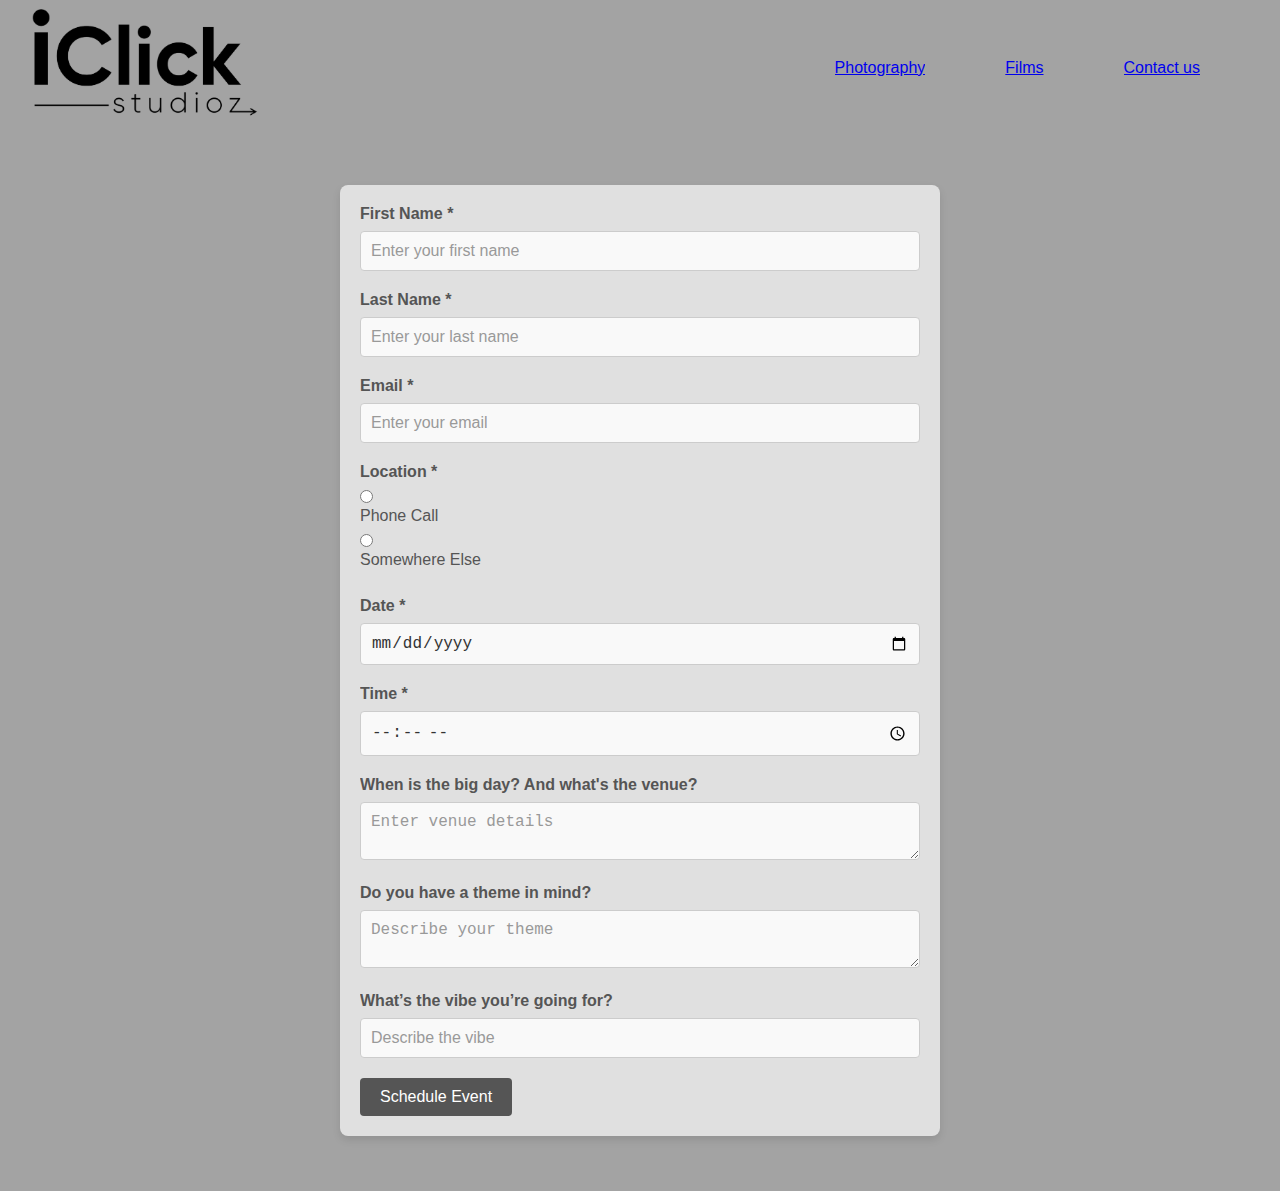
<file: cont.html>
<!DOCTYPE html>
<html lang="en">
<head>
    <meta charset="UTF-8">
    <meta name="viewport" content="width=device-width, initial-scale=1.0">
    <title>Document</title>
    <link rel="stylesheet" href="style.css">
    <style>
        /* General body styling */
body {
    font-family: Arial, sans-serif;
    background-color: #a3a3a3;
    /* background-color: #333; */
    color: #333;
    margin: 0;
    padding: 0;
}

/* Form container styling */
#eventForm {
    background-color: #e0e0e0;
    padding: 20px;
    border-radius: 8px;
    max-width: 600px;
    margin: 50px auto;
    box-shadow: 0 4px 8px rgba(0, 0, 0, 0.1);
}

/* Label styling */
#eventForm label {
    display: block;
    margin-bottom: 8px;
    font-weight: bold;
    color: #555;
}

/* Input field styling */
#eventForm input[type="text"],
#eventForm input[type="email"],
#eventForm input[type="date"],
#eventForm input[type="time"],
#eventForm textarea {
    width: 100%;
    padding: 10px;
    margin-bottom: 20px;
    border: 1px solid #ccc;
    border-radius: 4px;
    font-size: 16px;
    background-color: #f9f9f9;
    color: #333;
}

/* Radio button styling */
#eventForm .radio-group {
    margin-bottom: 20px;
}

#eventForm .radio-group label {
    margin-right: 15px;
    font-weight: normal;
    color: #555;
}

/* Button styling */
#eventForm button {
    background-color: #555;
    color: white;
    padding: 10px 20px;
    border: none;
    border-radius: 4px;
    font-size: 16px;
    cursor: pointer;
    transition: background-color 0.3s ease;
}

#eventForm button:hover {
    background-color: #333;
}

/* Placeholder styling */
#eventForm input::placeholder,
#eventForm textarea::placeholder {
    color: #999;
}

/* Focus styling */
#eventForm input:focus,
#eventForm textarea:focus {
    outline: none;
    border-color: #777;
    background-color: #fff;
}
    </style>
</head>
<body>

    <!-- <div class="bod1"> -->

        <div class="navbar">
            <div class="logo"><img class="logo" src="logo2.png" alt=""></div>
            <div class="tabs">
                <ul>
                 <a href="./in.html"><li>Photography</li></a>   
                   <a href="./films.html"><li>Films</li></a> 
                    <!-- <li>About us</li> -->
                    <a href="./cont.html"><li>Contact us</li></a> 
                </ul>
            </div>
            
        </div>

        <form id="eventForm">
            <label for="first-name">First Name *</label>
            <input type="text" id="first-name" name="first-name" required placeholder="Enter your first name">
    
            <label for="last-name">Last Name *</label>
            <input type="text" id="last-name" name="last-name" required placeholder="Enter your last name">
    
            <label for="email">Email *</label>
            <input type="email" id="email" name="email" required placeholder="Enter your email">
    
            <label>Location *</label>
            <div class="radio-group">
                <input type="radio" id="phone" name="location" value="Phone call" required>
                <label for="phone">Phone Call</label>
                <input type="radio" id="somewhere-else" name="location" value="Somewhere else">
                <label for="somewhere-else">Somewhere Else</label>
            </div>
    
            <label for="date">Date *</label>
            <input type="date" name="date" id="date" required>
    
            <label for="time">Time *</label>
            <input type="time" name="time" id="time" required>
    
            <label for="venue">When is the big day? And what's the venue?</label>
            <textarea id="venue" name="venue" required placeholder="Enter venue details"></textarea>
    
            <label for="theme">Do you have a theme in mind?</label>
            <textarea id="theme" name="theme" required placeholder="Describe your theme"></textarea>
    
            <label for="vibe">What’s the vibe you’re going for?</label>
            <input type="text" id="vibe" name="vibe" required placeholder="Describe the vibe">
    
            <button type="submit">Schedule Event</button>
        </form>
    
</body>
</html>
</file>
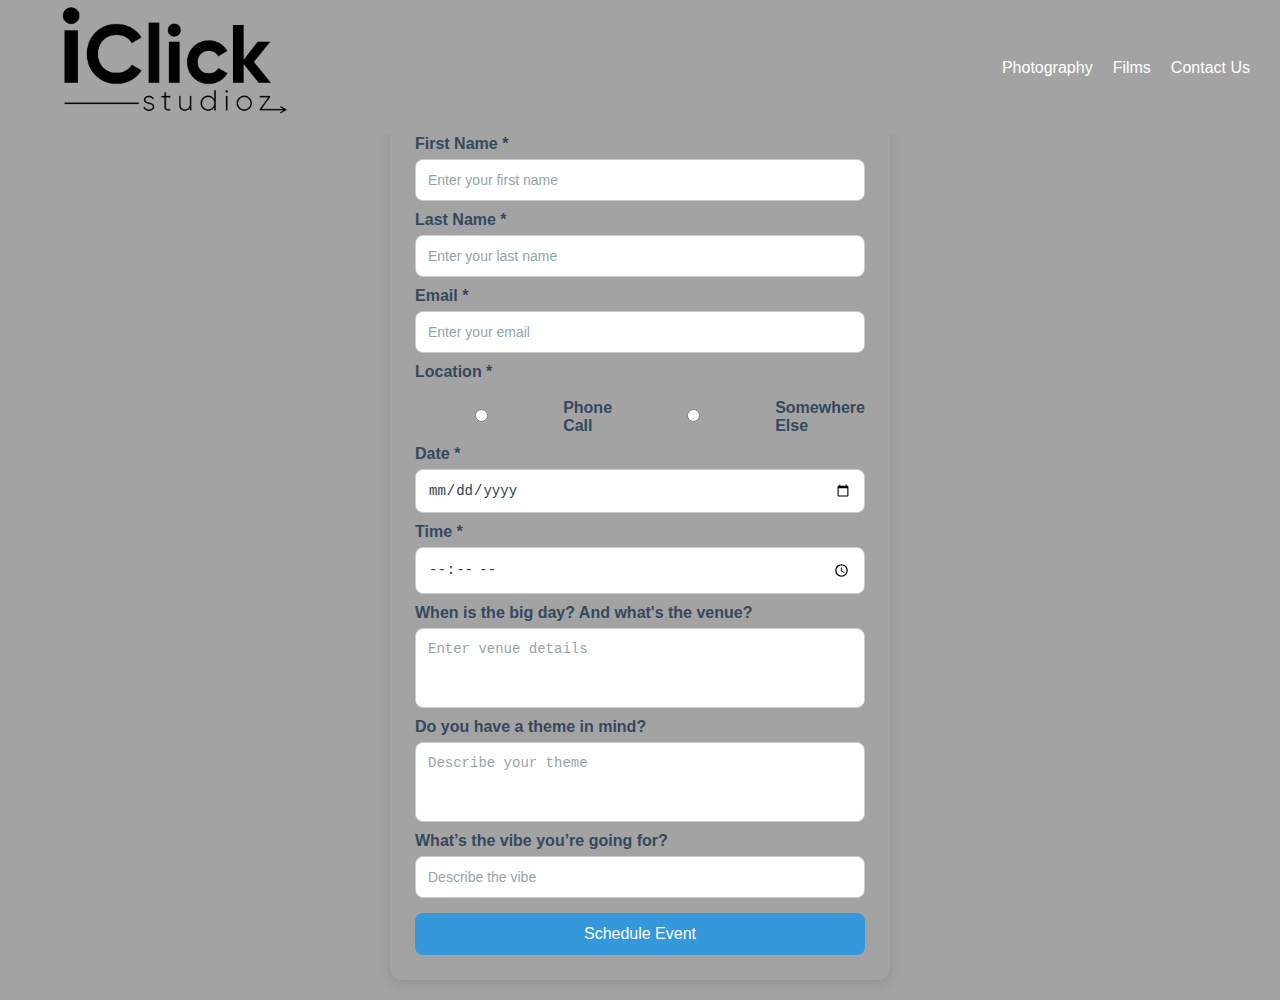
<file: contact.html>
<!DOCTYPE html>
<html lang="en">
<head>
    <meta charset="UTF-8">
    <meta name="viewport" content="width=device-width, initial-scale=1.0">
    <title>Schedule Event</title>
    <style>
        * {
            margin: 0;
            padding: 0;
            box-sizing: border-box;
        }

        body {
            font-family: 'Poppins', sans-serif;
            /* background: #f4f4f4; */
            background-color: #a3a3a3;
            display: flex;
            flex-direction: column;
            justify-content: center;
            align-items: center;
            min-height: 100vh;
            padding: 20px;
            color: #2c3e50;
        }

        .navbar {
            width: 100%;
            height: 15dvh;
            padding: 15px 30px;
            display: flex;
            align-items: center;
            justify-content: space-between;
            /* background: #2c3e50; */
            background-color: #a3a3a3;
            color: white;
            position: fixed;
            top: 0;
            left: 0;
            right: 0;
            z-index: 100;
        }

        

        .logo img {
            height: 15dvh;
        }

        .tabs ul {
            list-style: none;
            display: flex;
            gap: 20px;
        }

        .tabs ul a {
            text-decoration: none;
            color: white;
            font-size: 16px;
            transition: color 0.3s;
        }

        .tabs ul a:hover {
            color: #3498db;
        }

        form {
            /* background: white; */
            background-color: #a3a3a3;
            padding: 25px;
            border-radius: 12px;
            box-shadow: 0 4px 12px rgba(0, 0, 0, 0.1);
            width: 100%;
            max-width: 500px;
            display: flex;
            flex-direction: column;
            margin-top: 80px;
        }

        label {
            font-weight: 600;
            margin-top: 10px;
            color: #34495e;
        }

        input, textarea, select {
            padding: 12px;
            margin-top: 6px;
            border: 1px solid #ccc;
            border-radius: 8px;
            background: #fff;
            color: #2c3e50;
            font-size: 14px;
            width: 100%;
        }

        textarea {
            height: 80px;
            resize: none;
        }

        input::placeholder, textarea::placeholder {
            color: #95a5a6;
        }

        input:focus, textarea:focus {
            outline: none;
            border-color: #3498db;
            box-shadow: 0 0 5px rgba(52, 152, 219, 0.4);
        }

        .radio-group {
            display: flex;
            align-items: center;
            gap: 15px;
            margin-top: 8px;
        }

        button {
            background: #3498db;
            color: white;
            padding: 12px;
            border: none;
            border-radius: 8px;
            margin-top: 15px;
            cursor: pointer;
            font-size: 16px;
            transition: background 0.3s ease;
        }

        button:hover {
            background: #2980b9;
        }

        @media (max-width: 768px) {
            .tabs ul {
                gap: 10px;
                font-size: 14px;
            }
            .logo img {
                height: 40px;
            }
            form {
                padding: 20px;
            }
        }
    </style>
</head>
<body>
    <div class="navbar">
        <div class="logo">
            <a href="./index.html"><img src="logo2.png" alt="Logo"></a>
        </div>
        <div class="tabs">
            <ul>
                <a href="./in.html"><li>Photography</li></a>
                <a href="./films.html"><li>Films</li></a>
                <a href="./contact.html"><li>Contact Us</li></a>
            </ul>
        </div>
    </div>

    <form id="eventForm">
        <label for="first-name">First Name *</label>
        <input type="text" id="first-name" name="first-name" required placeholder="Enter your first name">

        <label for="last-name">Last Name *</label>
        <input type="text" id="last-name" name="last-name" required placeholder="Enter your last name">

        <label for="email">Email *</label>
        <input type="email" id="email" name="email" required placeholder="Enter your email">

        <label>Location *</label>
        <div class="radio-group">
            <input type="radio" id="phone" name="location" value="Phone call" required>
            <label for="phone">Phone Call</label>
            <input type="radio" id="somewhere-else" name="location" value="Somewhere else">
            <label for="somewhere-else">Somewhere Else</label>
        </div>

        <label for="date">Date *</label>
        <input type="date" name="date" id="date" required>

        <label for="time">Time *</label>
        <input type="time" name="time" id="time" required>

        <label for="venue">When is the big day? And what's the venue?</label>
        <textarea id="venue" name="venue" required placeholder="Enter venue details"></textarea>

        <label for="theme">Do you have a theme in mind?</label>
        <textarea id="theme" name="theme" required placeholder="Describe your theme"></textarea>

        <label for="vibe">What’s the vibe you’re going for?</label>
        <input type="text" id="vibe" name="vibe" required placeholder="Describe the vibe">

        <button type="submit">Schedule Event</button>
    </form>
</body>
</html>
</file>
<file: style.css>
*{
    margin: 0;
    padding: 0;
    box-sizing: border-box;
    overflow-x: hidden;
}
@import url('https://fonts.googleapis.com/css2?family=Quintessential&display=swap');

.share-tech-regular {
    font-family: "Share Tech", serif;
    font-weight: 400;
    font-style: normal;
  }
  .archivo-black-regular {
    font-family: "Archivo Black", serif;
    font-weight: 400;
    font-style: normal;
  }
  .quintessential-regular {
    font-family: "Quintessential", serif;
    font-weight: 400;
    font-style: normal;
  }
    


.bod1{
    background-image: url(homeimage.jpeg);
    background-size: cover;
    background-repeat: no-repeat;
    height: 100dvh;
}

.navbar{
    /* border: black solid 5px; */
    height: 15dvh;
    display: flex;
    align-items: center;
    /* font-family: Arial, Helvetica, sans-serif; */
    font-family:'Trebuchet MS', 'Lucida Sans Unicode', 'Lucida Grande', 'Lucida Sans', Arial, sans-serif;
    color:black
    
}

.tabs{
    /* background-color: beige; */
    display: flex;
    justify-content: end;
    flex:1;
}

ul{
    list-style: none;
    display: flex;
}

li{
    margin-right: 5rem;
}

.logo{
    height: 100%;
    overflow: hidden;
}

.bod2 {
    /* background-color: #f8f8f8; */
    background-color: rgb(163,163,163);
    display: flex;
    flex-direction: column;
    align-items: center;
    padding: 5vh 2vw;
    text-align: center;
    font-family: "quintessential", serif;
}

.box {
    max-width: 80vw;
    font-size: 3rem;
    font-weight: 500;
    letter-spacing: 1px;
    line-height: 1.4;
    text-align: center;
    color: #333;
    padding: 3vh 5vw;
    border-bottom: 2px solid #555;
    opacity: 0;
    transform: scale(0.9);
    transition: opacity 1.5s ease-in-out, transform 1.5s ease-in-out;
}

.box.show {
    opacity: 1;
    transform: scale(1);
}

.photos {
    /* width: 85vw; */
    display: flex;
    flex-wrap: wrap;
    justify-content: center;
    gap: 15px;
    margin-top: 3vh;
    padding: 2vh;
    overflow: hidden;
}

.imgs {
    height: 20vh;
    width: auto;
    border-radius: 12px;
    box-shadow: 0 4px 10px rgba(0, 0, 0, 0.2);
    opacity: 0;
    transform: translateY(20px);
    transition: opacity 0.2s ease-out, transform 0.2s ease-out;
}

.imgs.show {
    opacity: 1;
    transform: translateY(0);
}

.bod3 {
    background-color: #f5f5f5; /* Light gray for readability */
    padding: 5vh 8vw;
    text-align: center;
    font-family: "Quintessential", serif;
    font-size: 1.2rem;
    line-height: 1.8;
    color: #333;
    /* max-width: 900px; */
    margin: 5vh auto; /* Center alignment */
    border-radius: 10px;
    box-shadow: 0px 4px 8px rgba(0, 0, 0, 0.1);
}


.loopvid{
    display: flex;
    justify-content: center;
    width: 100vw;
    height: 100vh;
    
    /* background-color: aqua; */
}



.bod4 {
    background-color: #fff; /* White background for contrast */
    padding: 5vh 8vw;
    text-align: center;
    font-family: "Quintessential", serif;
    color: #333;
}

.bod4 h1 {
    font-size: 2.5rem;
    margin-bottom: 5vh;
    font-weight: 500;
    letter-spacing: 1px;
    color: #555;
}

.appreciation-cards {
    display: flex;
    flex-wrap: wrap;
    justify-content: center;
    gap: 30px;
}

.card {
    background-color: #f9f9f9;
    border-radius: 12px;
    padding: 3vh 3vw;
    max-width: 400px;
    box-shadow: 0 4px 10px rgba(0, 0, 0, 0.1);
    text-align: left;
    font-size: 1.1rem;
    line-height: 1.8;
    transition: transform 0.3s ease, box-shadow 0.3s ease;
}

.card:hover {
    transform: translateY(-10px);
    box-shadow: 0 8px 20px rgba(0, 0, 0, 0.2);
}

.card p {
    margin: 0;
    color: #444;
}

.card strong {
    color: #000;
    font-weight: 600;
}

.footer {
    background-color: #333;
    color: #fff;
    /* padding: 20px; */
    text-align: center;
}

.footer-content {
    display: flex;
    justify-content: space-around;
    align-items: center;
    flex-wrap: wrap;
    /* margin-bottom: 20px; */
}

.social-media a {
    margin: 0 10px;
    display: inline-block;
}

.social-media img {
    width: 30px;
    height: 30px;
    transition: transform 0.3s ease;
}

.social-media img:hover {
    transform: scale(1.2);
}

.contact-info p {
    margin: 5px 0;
}

.contact-info a {
    color: #fff;
    text-decoration: none;
}

.contact-info a:hover {
    text-decoration: underline;
}

.copyright {
    margin-top: 20px;
    font-size: 0.9em;
    opacity: 0.8;
}
</file>
